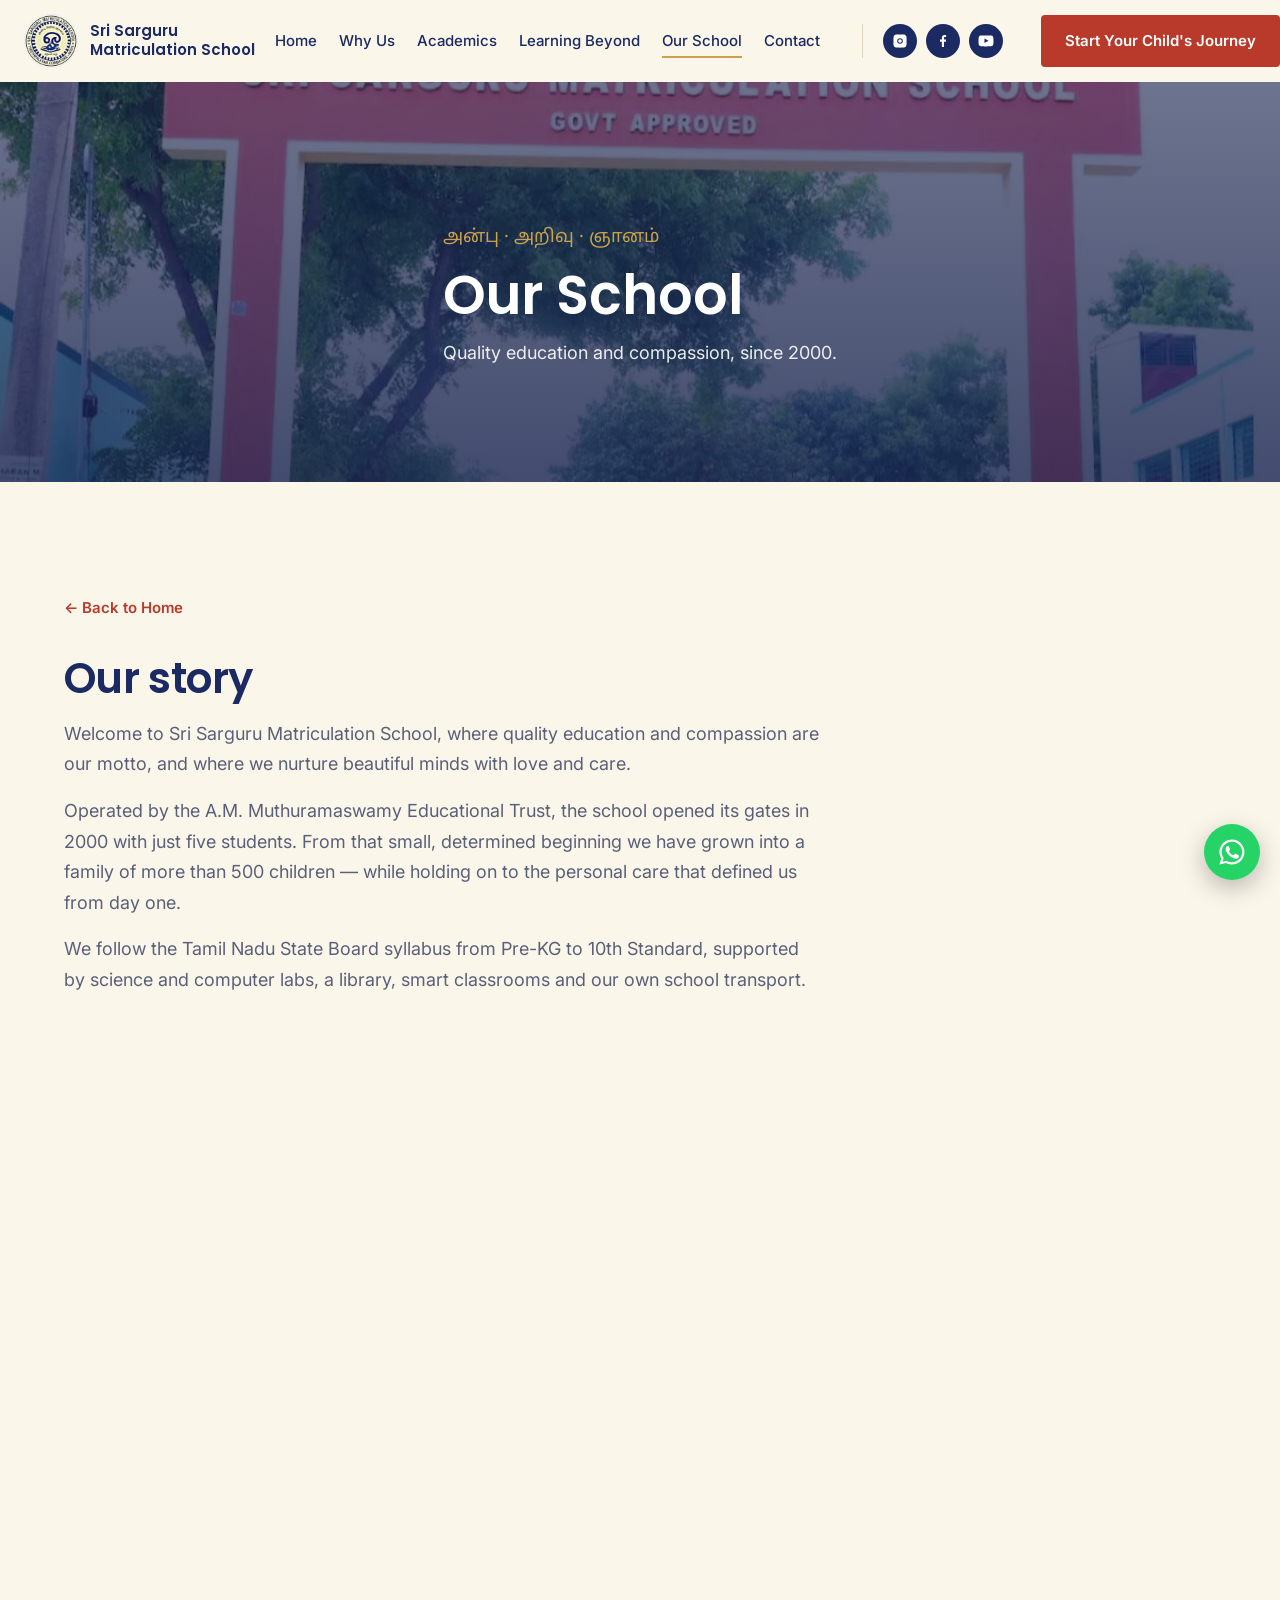
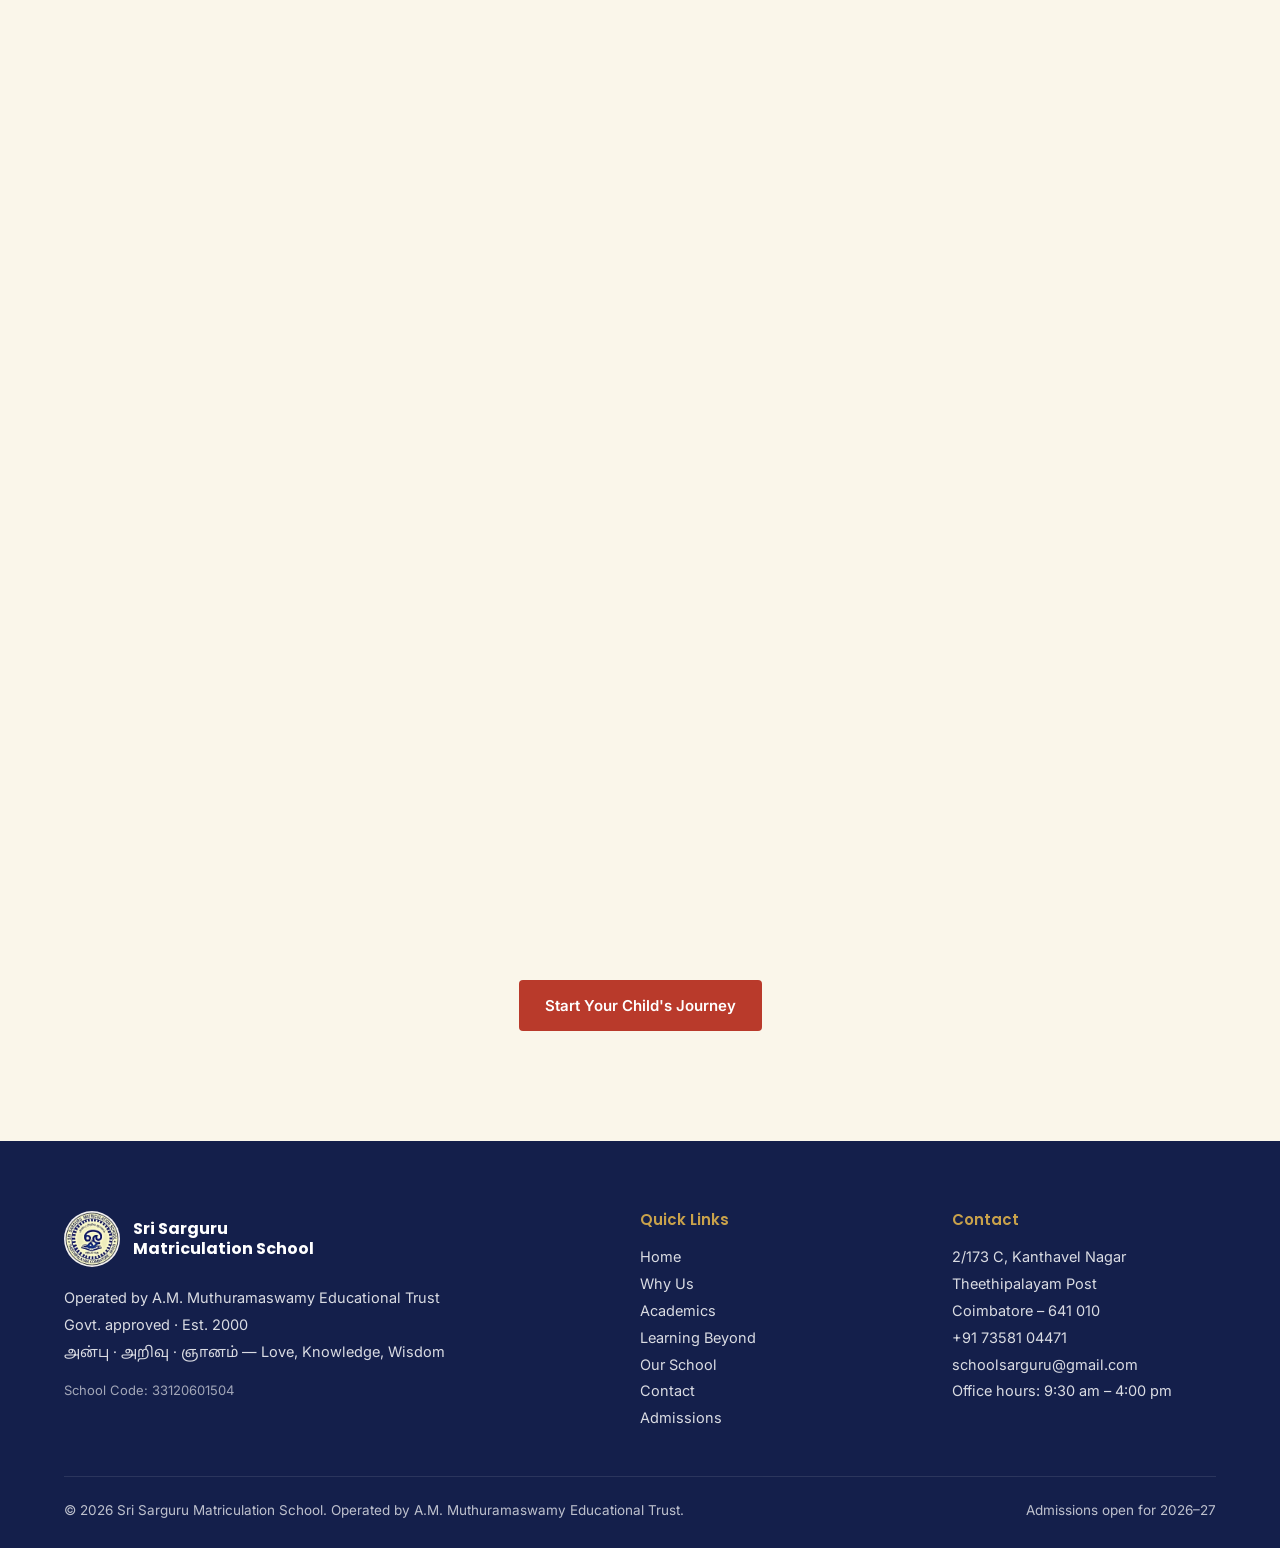
<file: about.html>
<!DOCTYPE html>
<html lang="en">
<head>
<meta charset="UTF-8">
<meta name="viewport" content="width=device-width, initial-scale=1">
<title>Our School | Sri Sarguru Matriculation School, Coimbatore</title>
<meta name="description" content="The story of Sri Sarguru Matriculation School, Theethipalayam — from five students in 2000 to a family of 500+, and the SUITS programme that earns our students a Diploma in Computer Science by Grade 9.">
<link rel="icon" href="favicon.ico" sizes="any">
<link rel="icon" href="favicon-32.png" type="image/png" sizes="32x32">
<link rel="apple-touch-icon" href="apple-touch-icon.png">
<link rel="canonical" href="https://sri-sarguru-school-website.vercel.app/about.html">
<meta property="og:type" content="article">
<meta property="og:site_name" content="Sri Sarguru Matriculation School">
<meta property="og:title" content="Our School | Sri Sarguru Matriculation School, Coimbatore">
<meta property="og:description" content="The story of Sri Sarguru Matriculation School, Theethipalayam — from five students in 2000 to a family of 500+, and the SUITS programme that earns our students a Diploma in Computer Science by Grade 9.">
<meta property="og:image" content="https://sri-sarguru-school-website.vercel.app/about-banner.jpg">
<meta property="og:url" content="https://sri-sarguru-school-website.vercel.app/about.html">
<meta name="twitter:card" content="summary_large_image">
<meta name="twitter:title" content="Our School | Sri Sarguru Matriculation School, Coimbatore">
<meta name="twitter:description" content="The story of Sri Sarguru Matriculation School, Theethipalayam — from five students in 2000 to a family of 500+, and the SUITS programme that earns our students a Diploma in Computer Science by Grade 9.">
<meta name="twitter:image" content="https://sri-sarguru-school-website.vercel.app/about-banner.jpg">
<link rel="preconnect" href="https://fonts.googleapis.com">
<link rel="preconnect" href="https://fonts.gstatic.com" crossorigin>
<link href="https://fonts.googleapis.com/css2?family=Poppins:wght@500;600;700&family=Inter:wght@400;500;600;700&family=Noto+Sans+Tamil:wght@500&display=swap" rel="stylesheet">
<link rel="stylesheet" href="styles.css">
</head>
<body data-page="about">
<a class="skip" href="#main">Skip to content</a>
<nav id="nav">
  <div class="nav-in">
    <a class="brand" href="index.html">
      <img src="logo.jpg" alt="Sri Sarguru Matriculation School emblem" width="54" height="54">
      <span>Sri Sarguru<br>Matriculation School</span>
    </a>
    <button class="menu-toggle" aria-label="Menu" aria-expanded="false" aria-controls="menu">&#9776;</button>
    <div class="menu" id="menu">
      <a href="index.html">Home</a>
      <a href="index.html#why">Why Us</a>
      <a href="index.html#academics">Academics</a>
      <a href="index.html#life">Learning Beyond</a>
      <a href="about.html" class="active">Our School</a>
      <a href="index.html#contact">Contact</a>
      <div class="socials-nav">
        <a href="https://www.instagram.com/srisargurumatriculationschool" target="_blank" rel="noopener" aria-label="Instagram"><svg viewBox="0 0 24 24"><path d="M12 2.2c3.2 0 3.6 0 4.8.1 1.2.1 1.9.2 2.3.4.6.2 1 .5 1.4.9.4.4.7.8.9 1.4.2.4.4 1.1.4 2.3.1 1.2.1 1.6.1 4.8s0 3.6-.1 4.8c-.1 1.2-.2 1.9-.4 2.3-.2.6-.5 1-.9 1.4-.4.4-.8.7-1.4.9-.4.2-1.1.4-2.3.4-1.2.1-1.6.1-4.8.1s-3.6 0-4.8-.1c-1.2-.1-1.9-.2-2.3-.4-.6-.2-1-.5-1.4-.9-.4-.4-.7-.8-.9-1.4-.2-.4-.4-1.1-.4-2.3C2.2 15.6 2.2 15.2 2.2 12s0-3.6.1-4.8c.1-1.2.2-1.9.4-2.3.2-.6.5-1 .9-1.4.4-.4.8-.7 1.4-.9.4-.2 1.1-.4 2.3-.4 1.2-.1 1.6-.1 4.8-.1zm0 5.6a4.2 4.2 0 100 8.4 4.2 4.2 0 000-8.4zm0 6.9a2.7 2.7 0 110-5.4 2.7 2.7 0 010 5.4zm5.4-7.1a1 1 0 11-2 0 1 1 0 012 0z"/></svg></a>
        <a href="https://www.facebook.com/profile.php?id=61589518446444" target="_blank" rel="noopener" aria-label="Facebook"><svg viewBox="0 0 24 24"><path d="M13.5 21v-8h2.7l.4-3.2h-3.1V7.7c0-.9.3-1.6 1.7-1.6h1.5V3.2c-.3 0-1.3-.1-2.4-.1-2.4 0-4 1.4-4 4.1v2.6H7.5V13h2.8v8h3.2z"/></svg></a>
        <a href="https://youtube.com/@srisargurumatriculationschool" target="_blank" rel="noopener" aria-label="YouTube"><svg viewBox="0 0 24 24"><path d="M23 7.2s-.2-1.6-.9-2.3c-.9-.9-1.9-.9-2.3-1C16.6 3.7 12 3.7 12 3.7s-4.6 0-7.8.2c-.4.1-1.4.1-2.3 1-.7.7-.9 2.3-.9 2.3S.8 9.1.8 11v1.8c0 1.9.2 3.8.2 3.8s.2 1.6.9 2.3c.9.9 2 .9 2.5 1 1.8.2 7.6.2 7.6.2s4.6 0 7.8-.2c.4-.1 1.4-.1 2.3-1 .7-.7.9-2.3.9-2.3s.2-1.9.2-3.8V11c0-1.9-.2-3.8-.2-3.8zM9.7 15V8.4l6.1 3.3L9.7 15z"/></svg></a>
      </div>
      <a class="btn nav-cta" href="index.html#admissions">Start Your Child's Journey</a>
    </div>
  </div>
</nav>


<header class="page-hero">
  <div class="bg" style="background-image:url(about-banner.jpg)"></div>
  <div class="wrap">
    <div class="tamil" style="color:var(--gold);margin-bottom:10px">அன்பு &middot; அறிவு &middot; ஞானம்</div>
    <h1>Our School</h1>
    <p>Quality education and compassion, since 2000.</p>
  </div>
</header>

<main id="main">
<section>
  <div class="wrap">
    <a class="back-link" href="index.html">&larr; Back to Home</a>

    <div class="prose rise" style="margin-bottom:64px">
      <h2>Our story</h2>
      <p>Welcome to Sri Sarguru Matriculation School, where quality education and compassion are our motto, and where we nurture beautiful minds with love and care.</p>
      <p>Operated by the A.M. Muthuramaswamy Educational Trust, the school opened its gates in 2000 with just five students. From that small, determined beginning we have grown into a family of more than 500 children — while holding on to the personal care that defined us from day one.</p>
      <p>We follow the Tamil Nadu State Board syllabus from Pre-KG to 10th Standard, supported by science and computer labs, a library, smart classrooms and our own school transport.</p>
    </div>

    <div class="split rev rise" style="margin-bottom:64px">
      <div class="framed">
        <img src="suits-diploma.jpg" alt="A student in graduation robes holding his Diploma in Computer Science" loading="lazy">
      </div>
      <div class="split-txt">
        <h2>The SUITS advantage</h2>
        <p>Through the SUITS programme — the School-University Industry-Tie-up Scheme, in association with Bharathidasan University, Tiruchirappalli — students from Std 5 to Std 9 gain skill-based IT training, earning a Diploma in Computer Science certification by Grade 9.</p>
        <p>It is a head start very few schools in the region can offer, and it sits alongside the regular syllabus rather than replacing any part of it.</p>
      </div>
    </div>

    <div class="split rise" style="margin-bottom:64px">
      <div class="split-txt">
        <h2>Our belief</h2>
        <p>As Dr. A.P.J. Abdul Kalam said, the purpose of education is to make good human beings with skill and expertise — and enlightened human beings can be created by teachers.</p>
        <p>That belief guides everything we do, from morning prayer to our values and awareness programmes.</p>
      </div>
      <div class="framed wide">
        <img src="story-1.jpg" alt="Children at morning prayer on the school ground" loading="lazy" width="1100" height="614">
      </div>
    </div>

    <div class="split rise" style="margin-bottom:64px">
      <div class="framed wide">
        <img src="story-2.jpg" alt="A parent walking a child in through the school gate" loading="lazy" width="1100" height="614">
      </div>
      <div class="split-txt">
        <h2>Our vision</h2>
        <p>To offer quality education with a growth mindset — shaping confident, responsible and capable young citizens who carry their values into the world.</p>
        <p>Every child who leaves us should carry something more durable than a mark sheet.</p>
      </div>
    </div>

    <p style="text-align:center;margin-top:46px">
      <a class="btn" href="index.html#admissions">Start Your Child's Journey</a>
    </p>
  </div>
</section>
</main>

<footer>
  <div class="wrap">
    <div class="foot-grid">
      <div>
        <div class="foot-brand">
          <img src="logo.jpg" alt="School emblem" width="56" height="56" loading="lazy">
          <b>Sri Sarguru<br>Matriculation School</b>
        </div>
        <p>Operated by A.M. Muthuramaswamy Educational Trust<br>
        Govt. approved &middot; Est. 2000<br>
        <span class="tamil">அன்பு &middot; அறிவு &middot; ஞானம்</span> — Love, Knowledge, Wisdom</p>
        <p class="foot-code">School Code: 33120601504</p>
      </div>
      <div>
        <h4>Quick Links</h4>
        <ul>
          <li><a href="index.html">Home</a></li>
          <li><a href="index.html#why">Why Us</a></li>
          <li><a href="index.html#academics">Academics</a></li>
          <li><a href="index.html#life">Learning Beyond</a></li>
          <li><a href="about.html">Our School</a></li>
          <li><a href="index.html#contact">Contact</a></li>
          <li><a href="index.html#admissions">Admissions</a></li>
        </ul>
      </div>
      <div>
        <h4>Contact</h4>
        <ul>
          <li>2/173 C, Kanthavel Nagar</li>
          <li>Theethipalayam Post</li>
          <li>Coimbatore &ndash; 641 010</li>
          <li><a href="tel:+917358104471">+91 73581 04471</a></li>
          <li><a href="mailto:schoolsarguru@gmail.com">schoolsarguru@gmail.com</a></li>
          <li>Office hours: 9:30 am &ndash; 4:00 pm</li>
        </ul>
      </div>
    </div>
    <div class="foot-bottom">
      <span>&copy; 2026 Sri Sarguru Matriculation School. Operated by A.M. Muthuramaswamy Educational Trust.</span>
      <span>Admissions open for 2026&ndash;27</span>
    </div>
  </div>
</footer>

<a class="wa-float" href="https://wa.me/917358104471?text=Hi%2C%20I%20would%20like%20to%20enquire%20about%20admission%20at%20Sri%20Sarguru%20Matriculation%20School." target="_blank" rel="noopener" aria-label="Chat on WhatsApp">
  <svg viewBox="0 0 24 24"><path d="M12 2a10 10 0 00-8.6 15.1L2 22l5-1.3A10 10 0 1012 2zm0 18.2a8.2 8.2 0 01-4.2-1.1l-.3-.2-3 .8.8-2.9-.2-.3A8.2 8.2 0 1112 20.2zm4.6-6.1c-.3-.1-1.5-.7-1.7-.8-.2-.1-.4-.1-.6.1-.2.3-.7.8-.8 1-.1.2-.3.2-.5.1-.3-.1-1.1-.4-2-1.2-.7-.7-1.2-1.5-1.4-1.7-.1-.3 0-.4.1-.5l.4-.5c.1-.2.2-.3.3-.5.1-.2 0-.4 0-.5l-.8-1.9c-.2-.5-.4-.4-.6-.4h-.5c-.2 0-.5.1-.7.3-.2.3-.9.9-.9 2.2s1 2.5 1.1 2.7c.1.2 1.9 2.9 4.6 4.1.6.3 1.1.4 1.5.6.6.2 1.2.2 1.6.1.5-.1 1.5-.6 1.7-1.2.2-.6.2-1.1.2-1.2-.1-.2-.3-.2-.5-.3z"/></svg>
</a>

<script src="script.js"></script>
</body>
</html>
</file>
<file: styles.css>
/* Sri Sarguru Matriculation School — styles.css */

:root{
  --navy:#1c2a63; --navy-deep:#141f4b; --ivory:#faf6ea; --ivory-dim:#f0eada;
  --red:#b93a2b; --gold:#c9a24b; --ink:#242838; --muted:#5b6079; --line:#e8e1cc;
  --s-pad:110px;
}
*{margin:0;padding:0;box-sizing:border-box}
html{scroll-behavior:smooth;scroll-padding-top:90px}
body{font-family:Inter,system-ui,-apple-system,sans-serif;font-size:18px;line-height:1.7;
  color:var(--ink);background:var(--ivory);-webkit-font-smoothing:antialiased}
h1,h2,h3,h4{font-family:Poppins,system-ui,sans-serif;line-height:1.15;font-weight:600}
.tamil{font-family:'Noto Sans Tamil',Inter,sans-serif}
.wrap{max-width:1200px;margin:0 auto;padding:0 24px}
section{padding:var(--s-pad) 0}
.tint{background:var(--ivory-dim)}
img{display:block;max-width:100%}
a{color:inherit}
.skip{position:absolute;left:-9999px;top:0;background:var(--navy);color:#fff;padding:12px 20px;z-index:200}
.skip:focus{left:0}

/* ---------- Nav ---------- */
nav{position:sticky;top:0;z-index:50;background:rgba(250,246,234,.94);
  backdrop-filter:blur(10px);transition:box-shadow .25s}
nav.scrolled{box-shadow:0 2px 24px rgba(28,42,99,.12)}
.nav-in{display:flex;align-items:center;gap:20px;padding:14px 24px;max-width:1320px;margin:0 auto}
.brand{display:flex;align-items:center;gap:12px;text-decoration:none;flex-shrink:0}
.brand img{width:54px;height:54px;border-radius:50%}
.brand span{font-family:Poppins;font-weight:600;font-size:15px;line-height:1.25;color:var(--navy)}
.menu{display:flex;align-items:center;gap:22px;margin-left:auto}
.menu>a{text-decoration:none;font-size:15px;font-weight:500;color:var(--navy);position:relative;
  padding:4px 0;white-space:nowrap}
.menu>a::after{content:'';position:absolute;left:0;right:100%;bottom:0;height:2px;background:var(--gold);transition:right .25s}
.menu>a:hover::after,.menu>a.active::after{right:0}
.socials-nav{display:flex;gap:9px;margin-left:20px;padding-left:20px;border-left:1px solid #ddd4bc;flex-shrink:0}
.socials-nav a{width:34px;height:34px;border-radius:50%;background:var(--navy);display:flex;
  align-items:center;justify-content:center;transition:background .2s,transform .2s}
.socials-nav a:hover{background:var(--red);transform:translateY(-2px)}
.socials-nav svg{width:16px;height:16px;fill:#fff}
.menu-toggle{display:none;background:none;border:0;font-size:26px;color:var(--navy);cursor:pointer;margin-left:auto}
/* .menu>a outranks .btn on specificity, which was stripping the header CTA of
   its white text, padding and weight. Restore them at matching specificity so
   it is the same button as the one in the hero. */
.menu>a.nav-cta{margin-left:16px;flex-shrink:0;white-space:nowrap;color:#fff;font-weight:600;
  padding:13px 24px;border-radius:4px;font-size:15px}
.menu>a.nav-cta::after{display:none}

.btn{display:inline-block;background:var(--red);color:#fff;text-decoration:none;font-weight:600;
  font-size:15px;padding:13px 26px;border-radius:4px;border:0;cursor:pointer;font-family:Inter;
  transition:background .2s,transform .2s}
.btn:hover{background:#a13023;transform:translateY(-1px)}
.btn.ghost{background:transparent;border:1.5px solid #fff;color:#fff}
.btn.ghost:hover{background:rgba(255,255,255,.14)}
:focus-visible{outline:3px solid var(--gold);outline-offset:3px}

/* ---------- Hero ---------- */
.hero{position:relative;min-height:88vh;display:flex;align-items:center;color:#fff;overflow:hidden}
.hero-bg{position:absolute;inset:0;background-size:cover;background-position:center 35%;z-index:-2}
.hero::after{content:'';position:absolute;inset:0;z-index:-1;
  background:linear-gradient(100deg,rgba(20,31,75,.9) 0%,rgba(20,31,75,.66) 55%,rgba(20,31,75,.38) 100%)}
.hero-in{max-width:760px;padding:60px 24px}
.tag{display:inline-block;font-size:13px;letter-spacing:.09em;text-transform:uppercase;
  border:1px solid rgba(255,255,255,.4);padding:7px 15px;border-radius:3px;margin-bottom:26px}
.hero h1{font-size:clamp(38px,5.4vw,64px);margin-bottom:20px;letter-spacing:-.02em}
.hero .lede{font-size:19px;opacity:.93;margin-bottom:34px;max-width:60ch}
.hero-cta{display:flex;gap:14px;flex-wrap:wrap}

/* ---------- Stats ---------- */
.stats{background:var(--navy);color:#fff;padding:44px 0}
.stats-in{display:grid;grid-template-columns:repeat(3,1fr);gap:30px;text-align:center}
.stat b{display:block;font-family:Poppins;font-size:clamp(26px,3.4vw,36px);color:var(--gold);margin-bottom:5px}
.stat span{font-size:15px;opacity:.86}

/* ---------- Section heads ---------- */
.sec-head{text-align:center;max-width:680px;margin:0 auto 58px}
.eyebrow{font-size:13px;letter-spacing:.13em;text-transform:uppercase;color:var(--red);font-weight:600;margin-bottom:12px}
h2{font-size:clamp(30px,4vw,42px);color:var(--navy);margin-bottom:16px;letter-spacing:-.015em}
.sec-head p{color:var(--muted)}

/* ---------- Why parents choose ---------- */
.why{display:grid;grid-template-columns:repeat(4,1fr);gap:22px}
.wcard{background:#fff;border:1px solid var(--line);border-radius:8px;padding:34px 26px;
  transition:border-color .2s,background .2s}
.wcard:hover{border-color:var(--gold);background:#fffdf6}
.wcard svg{width:44px;height:44px;fill:none;stroke:var(--red);stroke-width:1.6;
  stroke-linecap:round;stroke-linejoin:round;margin-bottom:18px}
.wcard h3{font-size:19px;color:var(--navy);margin-bottom:9px}
.wcard p{font-size:15.5px;color:var(--muted);line-height:1.6}

/* ---------- Split ---------- */
.split{display:grid;grid-template-columns:1fr 1fr;gap:60px;align-items:center}
.split.rev>*:first-child{order:2}
.framed{border-radius:10px;overflow:hidden;aspect-ratio:2/3;max-height:600px;
  box-shadow:0 18px 44px rgba(20,31,75,.13)}
.framed>img{width:100%;height:100%;object-fit:cover;object-position:center 22%;display:block}
.framed.wide{aspect-ratio:3/2}
.framed.plain{box-shadow:none;border-radius:0;aspect-ratio:auto;max-height:none}
.framed.plain>img{height:auto;object-fit:contain}
.split-txt h2{margin-bottom:18px}
.split-txt p{color:var(--muted);margin-bottom:16px}
.split-txt .btn{margin-top:12px}
.suits-list{list-style:none;margin-top:8px}
.suits-list li{padding:13px 0 13px 32px;border-bottom:1px solid #e5ddc6;position:relative;font-size:16.5px}
.suits-list li::before{content:'';position:absolute;left:4px;top:20px;width:9px;height:9px;
  background:var(--gold);border-radius:50%}

/* ---------- Bold quote band ---------- */
/* Flex without a direction laid the Tamil line out beside the quote instead of
   under it, which is what made this band look lopsided. */
.quote-band{position:relative;min-height:460px;display:flex;flex-direction:column;
  align-items:center;justify-content:center;
  text-align:center;color:#fff;padding:100px 24px;overflow:hidden}
.quote-band .bg{position:absolute;inset:0;background-size:cover;background-position:center 32%;z-index:-2}
.quote-band::after{content:'';position:absolute;inset:0;background:rgba(16,24,58,.76);z-index:-1}
.quote-band blockquote{max-width:900px;font-family:Poppins;font-size:clamp(24px,3.6vw,40px);
  line-height:1.32;font-weight:500;letter-spacing:-.01em}
.quote-band .attrib{margin-top:26px;font-size:14px;letter-spacing:.13em;text-transform:uppercase;opacity:.82}

/* ---------- Continuous photo strip ---------- */
.strip-sec{padding:0;background:var(--navy-deep)}
.strip-head{text-align:center;padding:52px 24px 30px;color:#fff}
.strip-head .eyebrow{color:var(--gold)}
.strip-head h2{color:#fff;margin:0}
.marquee{overflow:hidden;padding-bottom:56px;-webkit-mask-image:linear-gradient(90deg,transparent,#000 6%,#000 94%,transparent);
  mask-image:linear-gradient(90deg,transparent,#000 6%,#000 94%,transparent)}
.marquee-track{display:flex;gap:18px;width:max-content;animation:slide 68s linear infinite}
.marquee:hover .marquee-track{animation-play-state:paused}
.marquee img{height:270px;width:auto;border-radius:6px;flex-shrink:0}
@keyframes slide{from{transform:translateX(0)}to{transform:translateX(-50%)}}

/* ---------- Chips + moment tiles ---------- */
.chips{display:flex;flex-wrap:wrap;gap:11px;justify-content:center;margin-bottom:64px}
.chip{background:#fff;border:1px solid #e2d9bf;border-radius:100px;padding:9px 20px;
  font-size:14.5px;font-weight:500;color:var(--navy)}
.tiles{display:grid;grid-template-columns:repeat(4,1fr);gap:20px}
.tile{position:relative;min-height:270px;border-radius:8px;overflow:hidden;isolation:isolate;
  border:0;padding:0;background:var(--navy-deep);color:#fff;cursor:pointer;text-align:left;
  font-family:inherit;transition:transform .25s}
.tile img{position:absolute;inset:0;width:100%;height:100%;object-fit:cover;object-position:center 30%;
  z-index:-1;transition:transform .5s}
.tile::after{content:'';position:absolute;inset:0;z-index:-1;
  background:linear-gradient(to top,rgba(16,24,58,.9) 0%,rgba(16,24,58,.15) 60%)}
.tile:hover{transform:translateY(-4px)}
.tile:hover img{transform:scale(1.06)}
.ttxt{position:absolute;bottom:0;padding:22px 20px}
.ttxt h3{font-size:19px;margin-bottom:3px}
.ttxt span{font-size:13.5px;opacity:.85}

/* ---------- Achievements ---------- */
.ach{display:grid;grid-template-columns:repeat(3,1fr);gap:24px}
.acard{background:#fff;border:1px solid var(--line);border-radius:8px;overflow:hidden;transition:border-color .2s}
.acard:hover{border-color:var(--gold)}
.acard img{width:100%;height:210px;object-fit:cover;object-position:center 30%}
.acard .body{padding:26px 24px}
.acard h3{font-size:19px;color:var(--navy);margin-bottom:8px}
.acard p{font-size:15.5px;color:var(--muted);line-height:1.6}

/* ---------- Facilities ---------- */
.cards{display:grid;grid-template-columns:repeat(3,1fr);gap:22px}
.card{background:#fff;border:1px solid var(--line);border-left:3px solid transparent;border-radius:6px;
  padding:30px 28px;transition:border-color .2s,background .2s}
.card:hover{border-left-color:var(--gold);background:#fffdf6}
.card svg{width:34px;height:34px;fill:none;stroke:var(--navy);stroke-width:1.5;
  stroke-linecap:round;stroke-linejoin:round;margin-bottom:16px}
.card h3{font-size:18px;color:var(--navy);margin-bottom:7px}
.card p{font-size:15.5px;color:var(--muted);line-height:1.6}

/* ---------- Videos ---------- */
.vids{display:grid;grid-template-columns:1.6fr 1fr;gap:24px;align-items:start}
.vframe{border-radius:8px;overflow:hidden;background:var(--navy-deep);position:relative}
.vframe.wide{aspect-ratio:16/9}
.vframe.tall{aspect-ratio:9/16;max-height:560px;margin:0 auto;width:100%}
.vframe iframe{position:absolute;inset:0;width:100%;height:100%;border:0}

/* ---------- Admissions ---------- */
.admit{background:var(--navy);color:#fff}
.admit h2{color:#fff}
.admit .eyebrow{color:var(--gold)}
.admit-in{display:grid;grid-template-columns:1fr 1fr;gap:56px;align-items:start}
.admit p{opacity:.9;margin-bottom:22px}
.steps{list-style:none;counter-reset:s}
.steps li{counter-increment:s;padding:12px 0 12px 46px;position:relative;
  border-bottom:1px solid rgba(255,255,255,.14);font-size:16px}
.steps li::before{content:counter(s);position:absolute;left:0;top:12px;width:30px;height:30px;
  border-radius:50%;background:var(--gold);color:var(--navy-deep);display:flex;align-items:center;
  justify-content:center;font-weight:700;font-size:14px;font-family:Poppins}
.form-card{background:#fff;border-radius:8px;padding:14px;color:var(--ink);overflow:hidden}

/* ---------- Contact ---------- */
.contact-grid{display:grid;grid-template-columns:1fr 1fr;gap:36px}
.contact-card{background:#fff;border:1px solid var(--line);border-radius:8px;padding:34px}
.contact-card h3{color:var(--navy);margin-bottom:20px;font-size:21px}
.crow{display:flex;gap:14px;padding:12px 0;border-bottom:1px solid #f0eada;font-size:16px;align-items:flex-start}
.crow svg{width:20px;height:20px;fill:none;stroke:var(--red);stroke-width:1.7;
  stroke-linecap:round;stroke-linejoin:round;flex-shrink:0;margin-top:3px}
.crow a{color:var(--navy);font-weight:500}
.map{border-radius:8px;overflow:hidden;min-height:380px;border:1px solid var(--line)}
.map iframe{width:100%;height:100%;min-height:380px;border:0;display:block}

/* ---------- Page hero (About) ---------- */
.page-hero{position:relative;color:#fff;padding:132px 0 104px;overflow:hidden;min-height:400px;
  display:flex;align-items:center}
.page-hero .bg{position:absolute;inset:0;background-size:cover;background-position:center 24%;z-index:-2}
.page-hero::after{content:'';position:absolute;inset:0;
  background:linear-gradient(180deg,rgba(20,31,75,.62) 0%,rgba(20,31,75,.80) 100%);z-index:-1}
.page-hero h1{font-size:clamp(34px,5vw,54px);margin-bottom:12px}
.page-hero p{opacity:.9}
.back-link{display:inline-block;margin-bottom:34px;color:var(--red);text-decoration:none;font-weight:600;font-size:15px}
.back-link:hover{text-decoration:underline}
.prose{max-width:760px}
.prose h3{font-size:24px;color:var(--navy);margin:34px 0 12px}
.prose p{color:var(--muted);margin-bottom:16px}
.gallery2{display:grid;grid-template-columns:1fr 1fr;gap:24px}
.gallery2 img{border-radius:10px;width:100%;height:340px;object-fit:cover;object-position:center 28%}

/* ---------- Footer ---------- */
footer{background:var(--navy-deep);color:#fff;padding:70px 0 26px}
.foot-grid{display:grid;grid-template-columns:2fr 1fr 1fr;gap:48px;margin-bottom:44px}
.foot-brand{display:flex;align-items:center;gap:13px;margin-bottom:18px}
.foot-brand img{width:56px;height:56px;border-radius:50%}
.foot-brand b{font-family:Poppins;font-size:16px;line-height:1.25}
footer p,footer li{font-size:14.5px;opacity:.84;line-height:1.85}
footer h4{font-size:15px;margin-bottom:16px;color:var(--gold);font-family:Poppins}
footer ul{list-style:none}
footer a{text-decoration:none}
footer a:hover{color:var(--gold)}
.foot-code{margin-top:12px;opacity:.6;font-size:13px}
.foot-bottom{border-top:1px solid rgba(255,255,255,.14);padding-top:22px;display:flex;
  justify-content:space-between;flex-wrap:wrap;gap:12px;font-size:13.5px;opacity:.72}

/* ---------- Overlay + gallery ---------- */
.overlay{position:fixed;inset:0;z-index:100;display:flex;align-items:center;justify-content:center;padding:20px}
.overlay[hidden]{display:none}
.ov-back{position:absolute;inset:0;background:rgba(12,18,44,.8);backdrop-filter:blur(4px)}
.ov-box{position:relative;background:var(--ivory);border-radius:10px;max-width:860px;width:100%;
  max-height:88vh;overflow-y:auto;box-shadow:0 30px 90px rgba(0,0,0,.5)}
.ov-close{position:absolute;top:14px;right:14px;z-index:2;width:40px;height:40px;border-radius:50%;
  border:0;background:rgba(20,31,75,.75);color:#fff;font-size:24px;cursor:pointer}
.ov-close:hover{background:var(--red)}
.ov-body{padding:34px}
.ov-body h3{font-size:clamp(24px,3vw,32px);color:var(--navy);margin-bottom:12px;padding-right:46px}
.ov-body>p{color:var(--muted);margin-bottom:24px}
.gal{position:relative;border-radius:10px;overflow:hidden;background:var(--ivory-dim)}
.track{display:flex;overflow-x:auto;scroll-snap-type:x mandatory;scroll-behavior:smooth;scrollbar-width:none}
.track::-webkit-scrollbar{display:none}
.track img{flex:0 0 100%;width:100%;aspect-ratio:3/2;height:auto;object-fit:cover;
  object-position:center 30%;scroll-snap-align:center;display:block}
.dots{position:absolute;left:0;right:0;bottom:14px;display:flex;gap:8px;justify-content:center;
  padding:8px 0;background:linear-gradient(transparent,rgba(16,24,58,.42))}
.dot{width:9px;height:9px;border-radius:50%;border:1px solid rgba(255,255,255,.95);background:transparent;
  padding:0;cursor:pointer;box-shadow:0 1px 3px rgba(0,0,0,.45)}
.dot[aria-selected=true]{background:#fff}
.gnav{position:absolute;top:50%;transform:translateY(-50%);width:40px;height:40px;border-radius:50%;
  border:0;background:rgba(16,24,58,.74);color:#fff;font-size:22px;cursor:pointer;opacity:0;
  transition:opacity .2s,background .2s;box-shadow:0 2px 10px rgba(0,0,0,.3)}
.gnav:hover{background:rgba(16,24,58,.92)}
.gal:hover .gnav,.gnav:focus-visible{opacity:1}
.gnav.p{left:10px}.gnav.n{right:10px}
.gal.single .gnav,.gal.single .dots{display:none}
.moment-src{display:none}

/* ---------- WhatsApp float ---------- */
.wa-float{position:fixed;right:20px;bottom:20px;z-index:60;width:56px;height:56px;border-radius:50%;
  background:#25d366;display:flex;align-items:center;justify-content:center;
  box-shadow:0 8px 24px rgba(0,0,0,.26);transition:transform .2s}
.wa-float:hover{transform:scale(1.07)}
.wa-float svg{width:30px;height:30px;fill:#fff}

/* ---------- Reveal ---------- */
.rise{opacity:0;transform:translateY(22px);transition:opacity .7s ease,transform .7s ease}
.rise.in{opacity:1;transform:none}

/* ---------- Responsive ---------- */
@media(max-width:1000px){
  .why,.tiles{grid-template-columns:repeat(2,1fr)}
  .ach,.cards{grid-template-columns:1fr 1fr}
  .vids{grid-template-columns:1fr}
  .vframe.tall{max-width:330px}
}
/* The desktop bar runs out of room well before the old 860px hamburger
   breakpoint, which is what made it wrap. Collapse the nav on its own. */
@media(max-width:1120px){
  .menu{display:none;position:absolute;top:100%;left:0;right:0;background:var(--ivory);
    flex-direction:column;align-items:flex-start;gap:0;padding:14px 24px;
    box-shadow:0 12px 30px rgba(0,0,0,.14)}
  .menu.open{display:flex}
  .menu>a{padding:12px 0;width:100%}
  .socials-nav{margin:12px 0 0;padding:14px 0 0;border-left:0;border-top:1px solid #ddd4bc;width:100%}
  .nav-cta{margin:14px 0 0;align-self:flex-start}
  .menu-toggle{display:block}
}

@media(max-width:860px){
  :root{--s-pad:74px}
  body{font-size:17px}
  .split,.admit-in,.contact-grid,.gallery2{grid-template-columns:1fr;gap:36px}
  .split.rev>*:first-child{order:0}
  /* The credentials panel needs its heading first on a narrow screen,
     otherwise two logos arrive with no context. */
  .split.rev>.suits-marks{order:2}
  /* 2:3 is too tall on a phone, but a landscape frame would gut the portrait
     photos, so these sit at 4:5 on narrow screens. */
  .framed{aspect-ratio:4/5;max-height:none}
  .framed.wide{aspect-ratio:3/2}
  .suits-marks{padding:34px 22px}
  .stats-in{grid-template-columns:1fr;gap:22px}
  .ach,.cards,.why,.tiles{grid-template-columns:1fr}
  .foot-grid{grid-template-columns:1fr;gap:32px}
  .gnav{opacity:1}
  .marquee img{height:190px}
  .gallery2 img{height:260px}
  .ov-body{padding:24px 20px 30px}
  .page-hero{min-height:320px;padding:100px 0 76px}
}

/* ---------- SUITS credentials panel ---------- */
.suits-marks{display:flex;flex-direction:column;align-items:center;justify-content:center;gap:26px;
  background:var(--ivory);border:1px solid #e7dfc7;border-radius:12px;padding:44px 34px;
  box-shadow:0 18px 44px rgba(20,31,75,.09)}
.suits-marks img.mark{width:min(320px,80%);height:auto;display:block}
.suits-marks .rule{width:64%;height:1px;background:#e2d9bf}
.suits-uni{display:flex;align-items:center;gap:16px}
.suits-uni img{width:76px;height:76px;flex-shrink:0}
.suits-uni b{display:block;font-family:Poppins;font-size:17px;color:var(--navy);line-height:1.3}
.suits-uni span{font-size:14px;color:var(--muted)}

/* ---------- Video facade: one player at a time ---------- */
.vfacade{position:absolute;inset:0;width:100%;height:100%;padding:0;border:0;cursor:pointer;
  background:var(--navy-deep);display:block;overflow:hidden}
.vfacade img{width:100%;height:100%;object-fit:cover;display:block;opacity:.82;transition:opacity .25s,transform .4s}
/* If YouTube's poster never arrives the navy panel and play button still read
   as a video, so the section degrades cleanly instead of showing a broken icon. */
.vfacade img:not([src]),.vfacade img[src=""]{display:none}
.vfacade:hover img{opacity:1;transform:scale(1.03)}
.vplay{position:absolute;left:50%;top:50%;transform:translate(-50%,-50%);width:70px;height:70px;
  border-radius:50%;background:rgba(185,58,43,.94);display:flex;align-items:center;justify-content:center;
  transition:transform .25s,background .2s;pointer-events:none}
.vfacade:hover .vplay{transform:translate(-50%,-50%) scale(1.09);background:var(--red)}
.vplay svg{width:26px;height:26px;fill:#fff;margin-left:4px}
.vlabel{position:absolute;left:0;right:0;bottom:0;padding:44px 20px 16px;color:#fff;font-size:14.5px;
  background:linear-gradient(transparent,rgba(16,24,58,.86));text-align:left;pointer-events:none}

/* ---------- Marquee fallback when motion is reduced ---------- */
@media(prefers-reduced-motion:reduce){
  .marquee{overflow-x:auto;scroll-snap-type:x mandatory;-webkit-overflow-scrolling:touch}
  .marquee::-webkit-scrollbar{display:none}
  .marquee-track{animation:none;width:max-content;flex-wrap:nowrap;justify-content:flex-start;padding:0 24px}
  .marquee-track img{scroll-snap-align:center}
}

@media(prefers-reduced-motion:reduce){
  html{scroll-behavior:auto}
  .rise{opacity:1;transform:none;transition:none}
  .track{scroll-behavior:auto}
  .tile,.tile img{transition:none}
}
</file>
